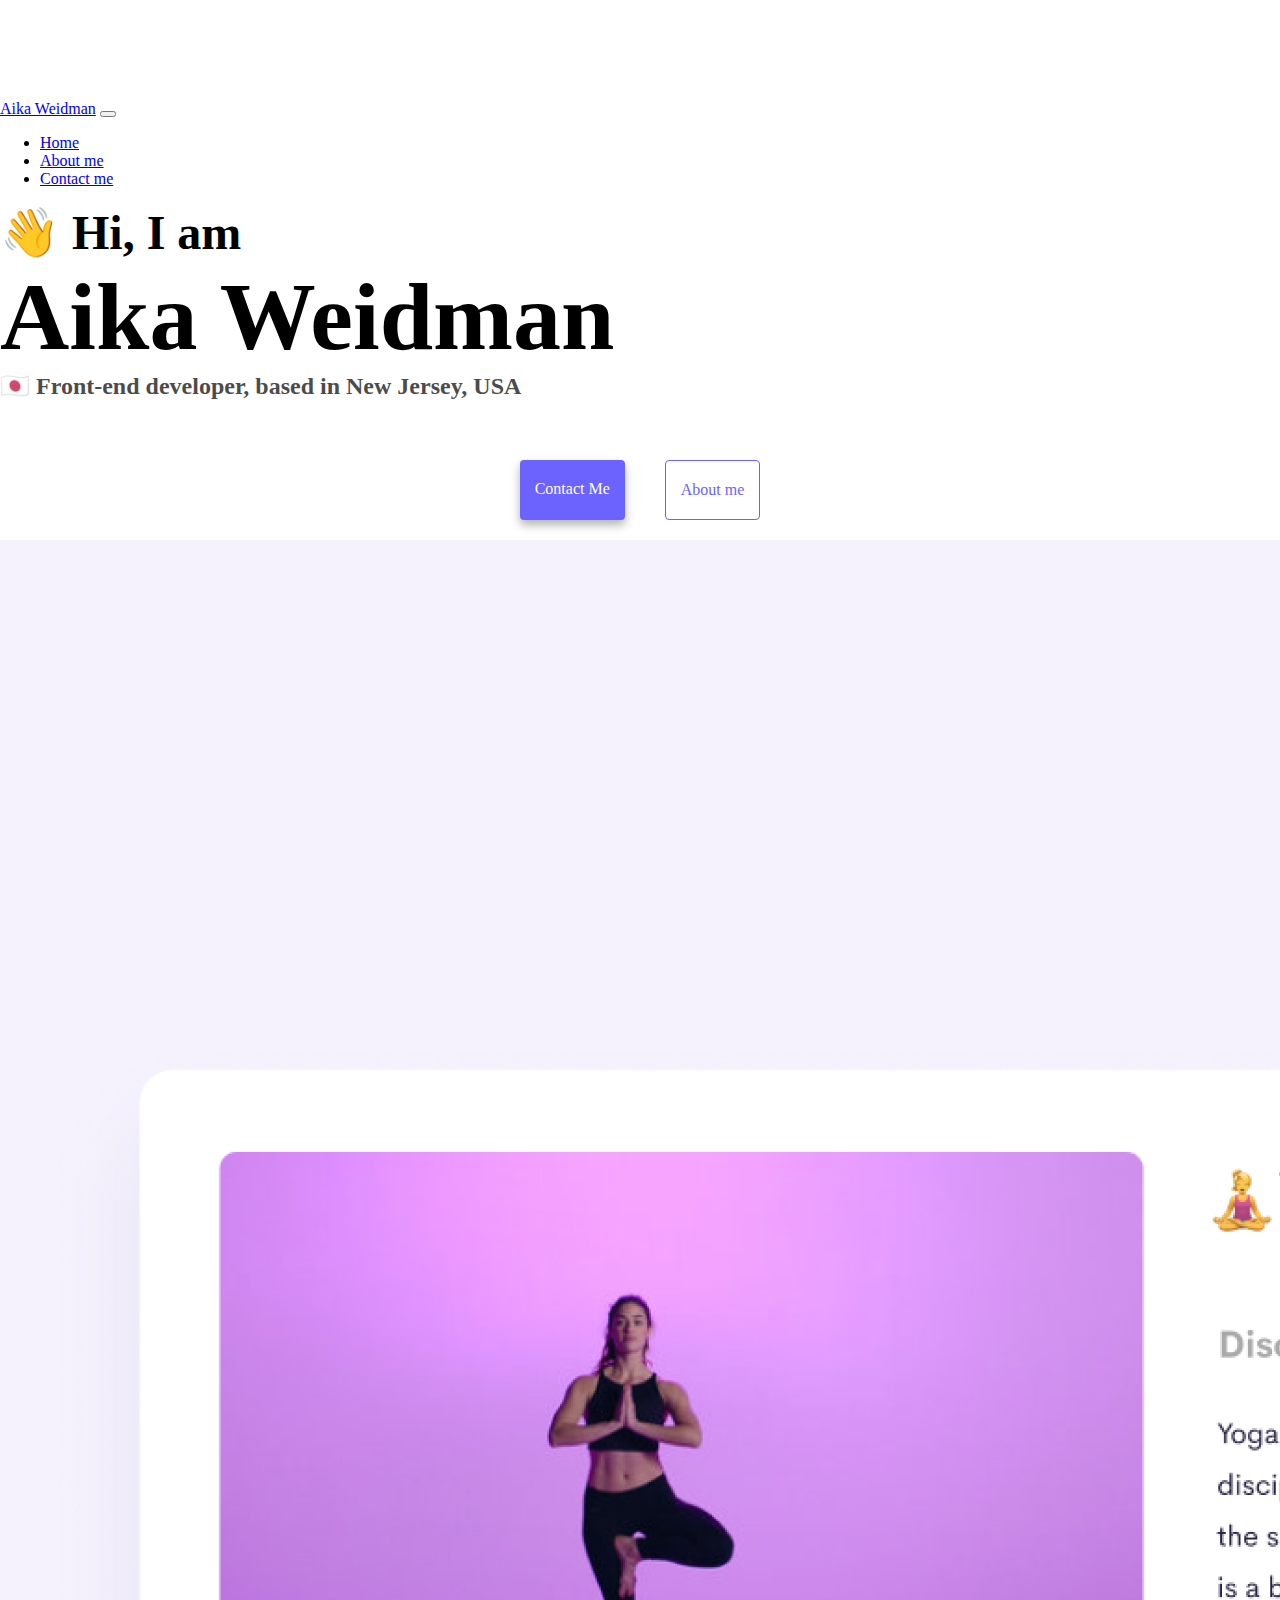
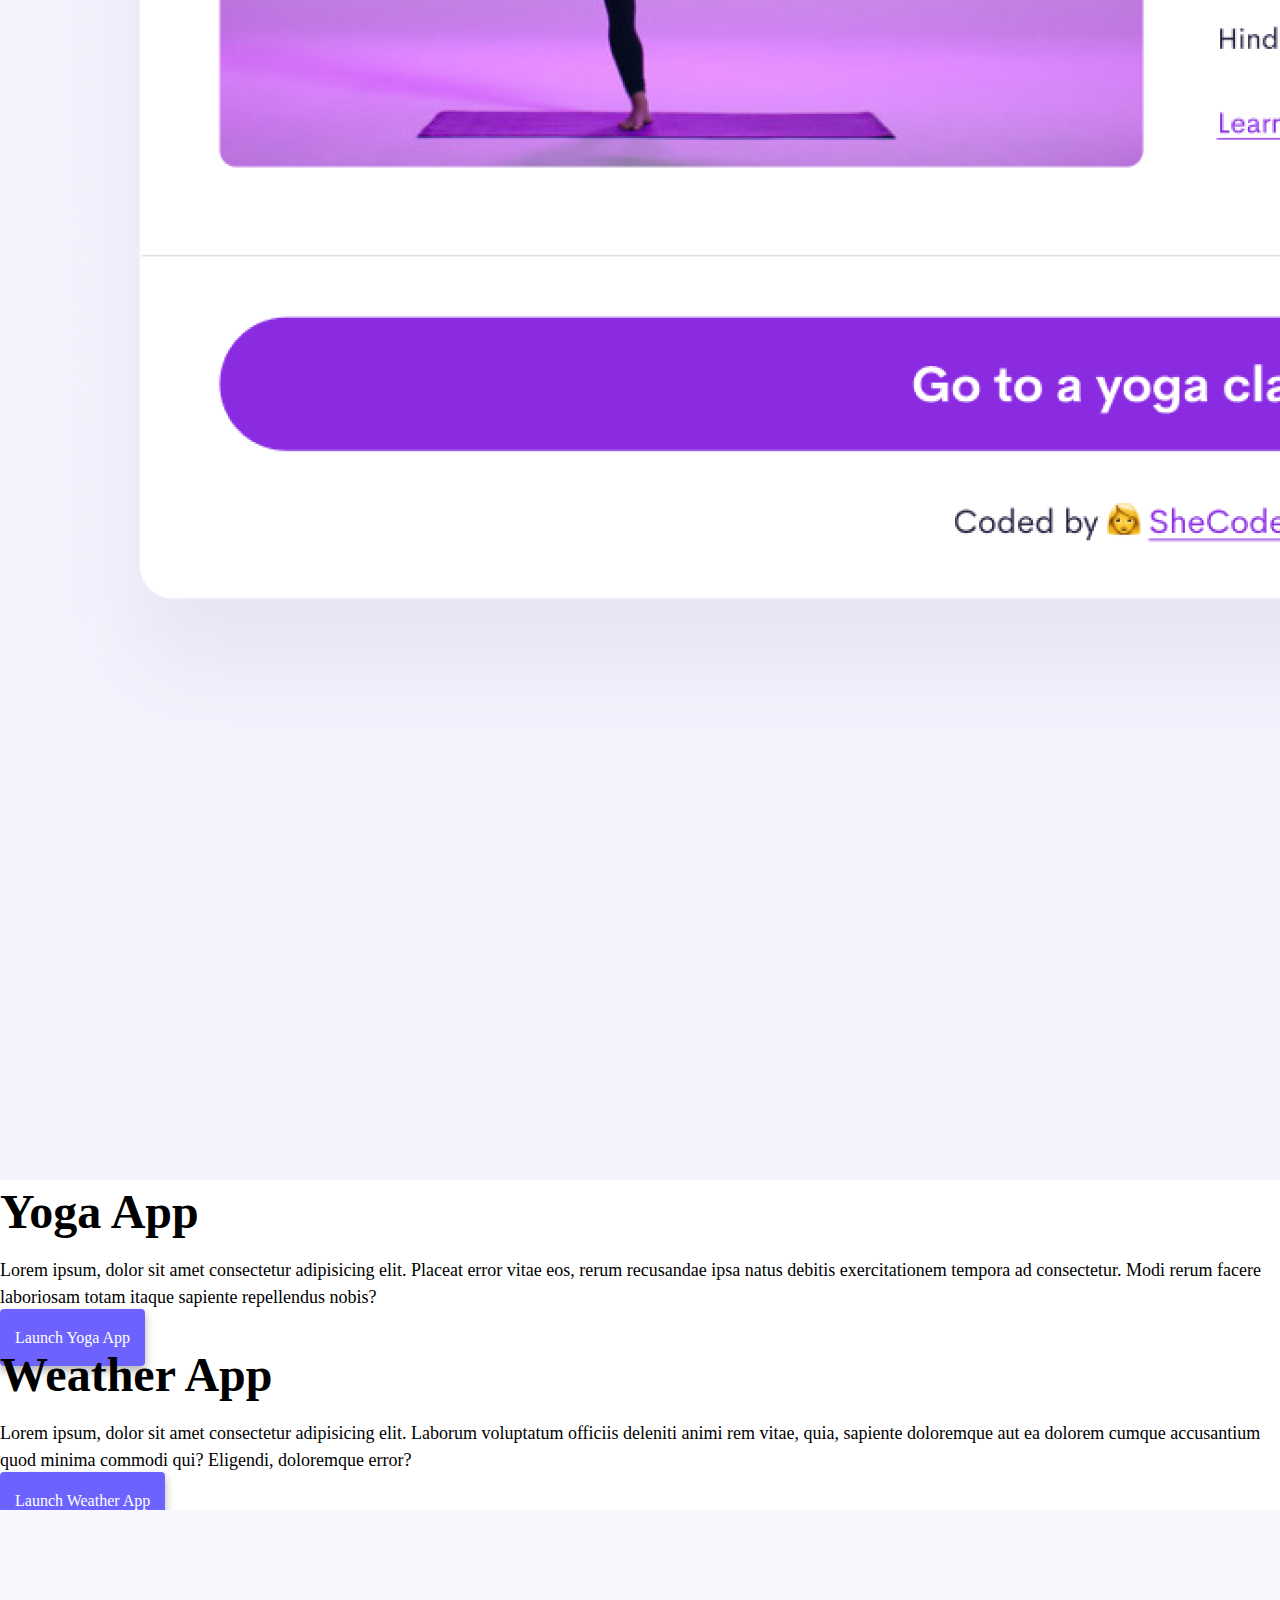
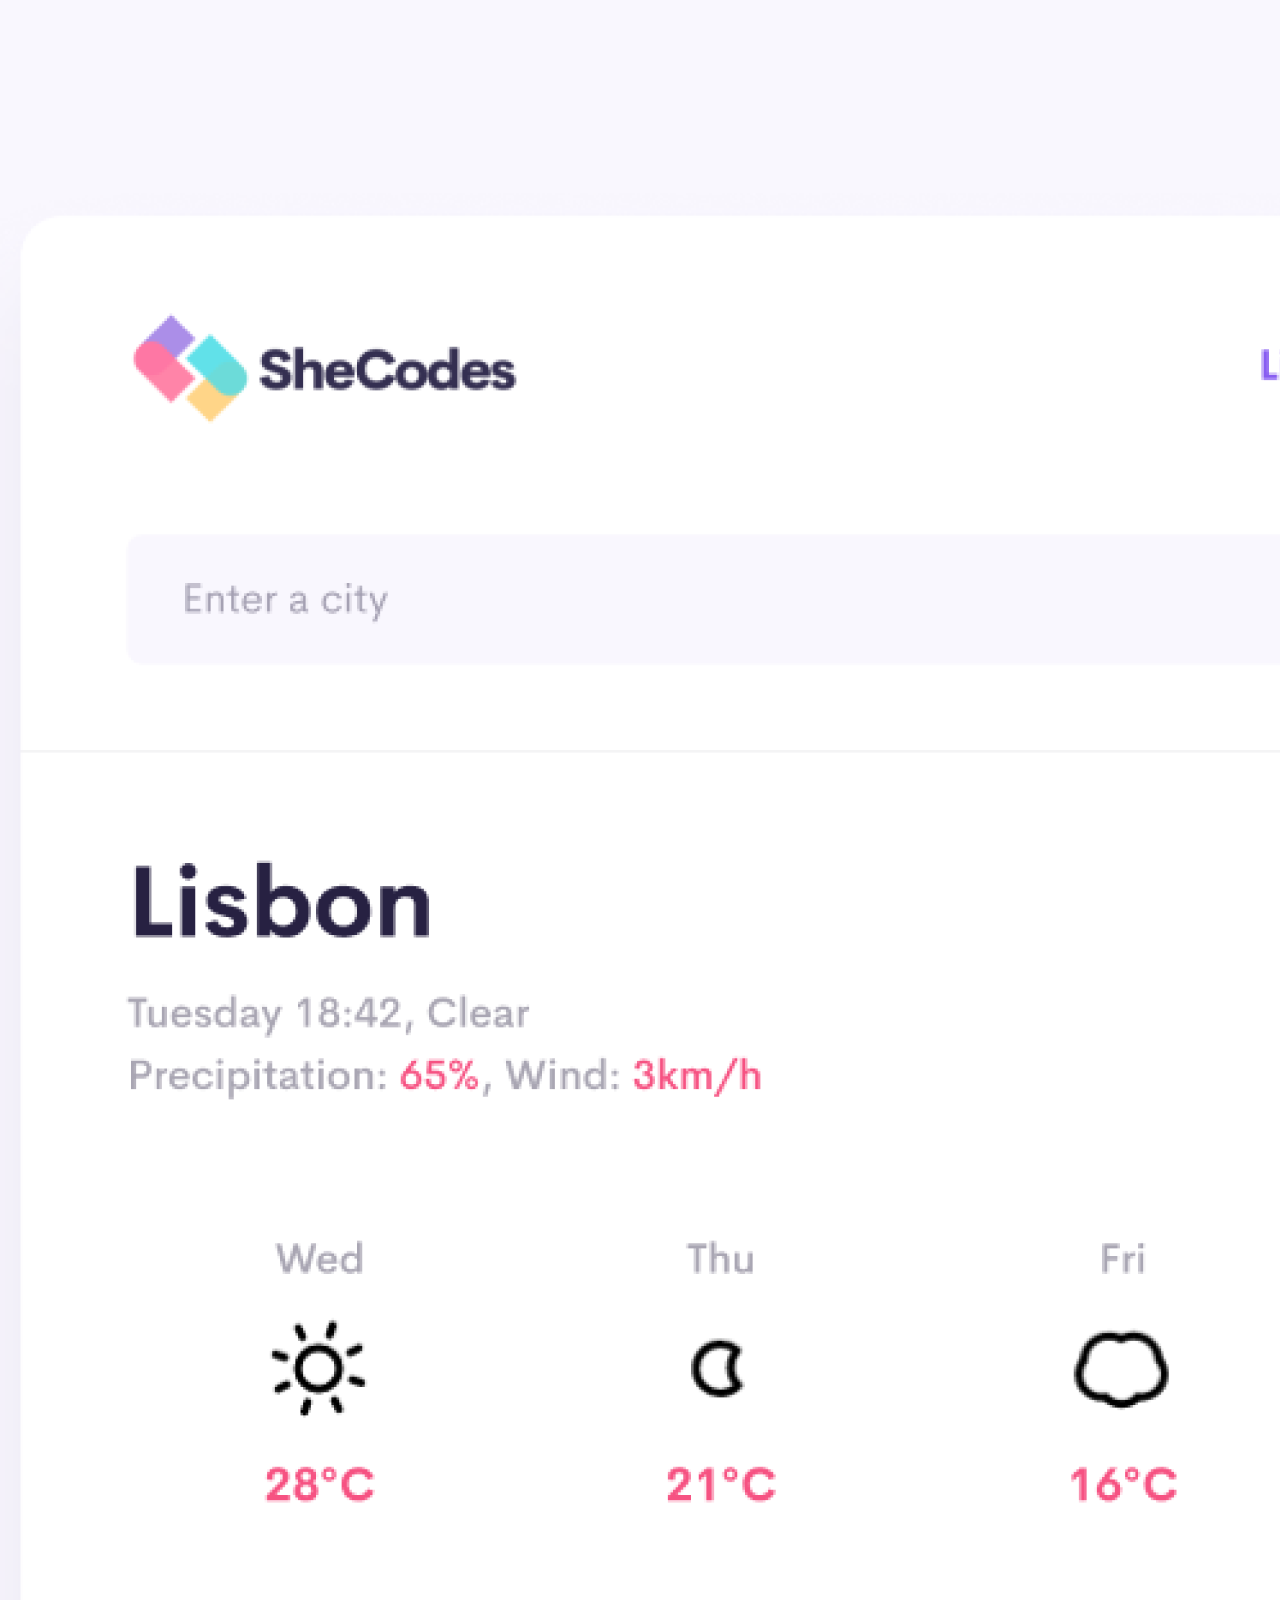
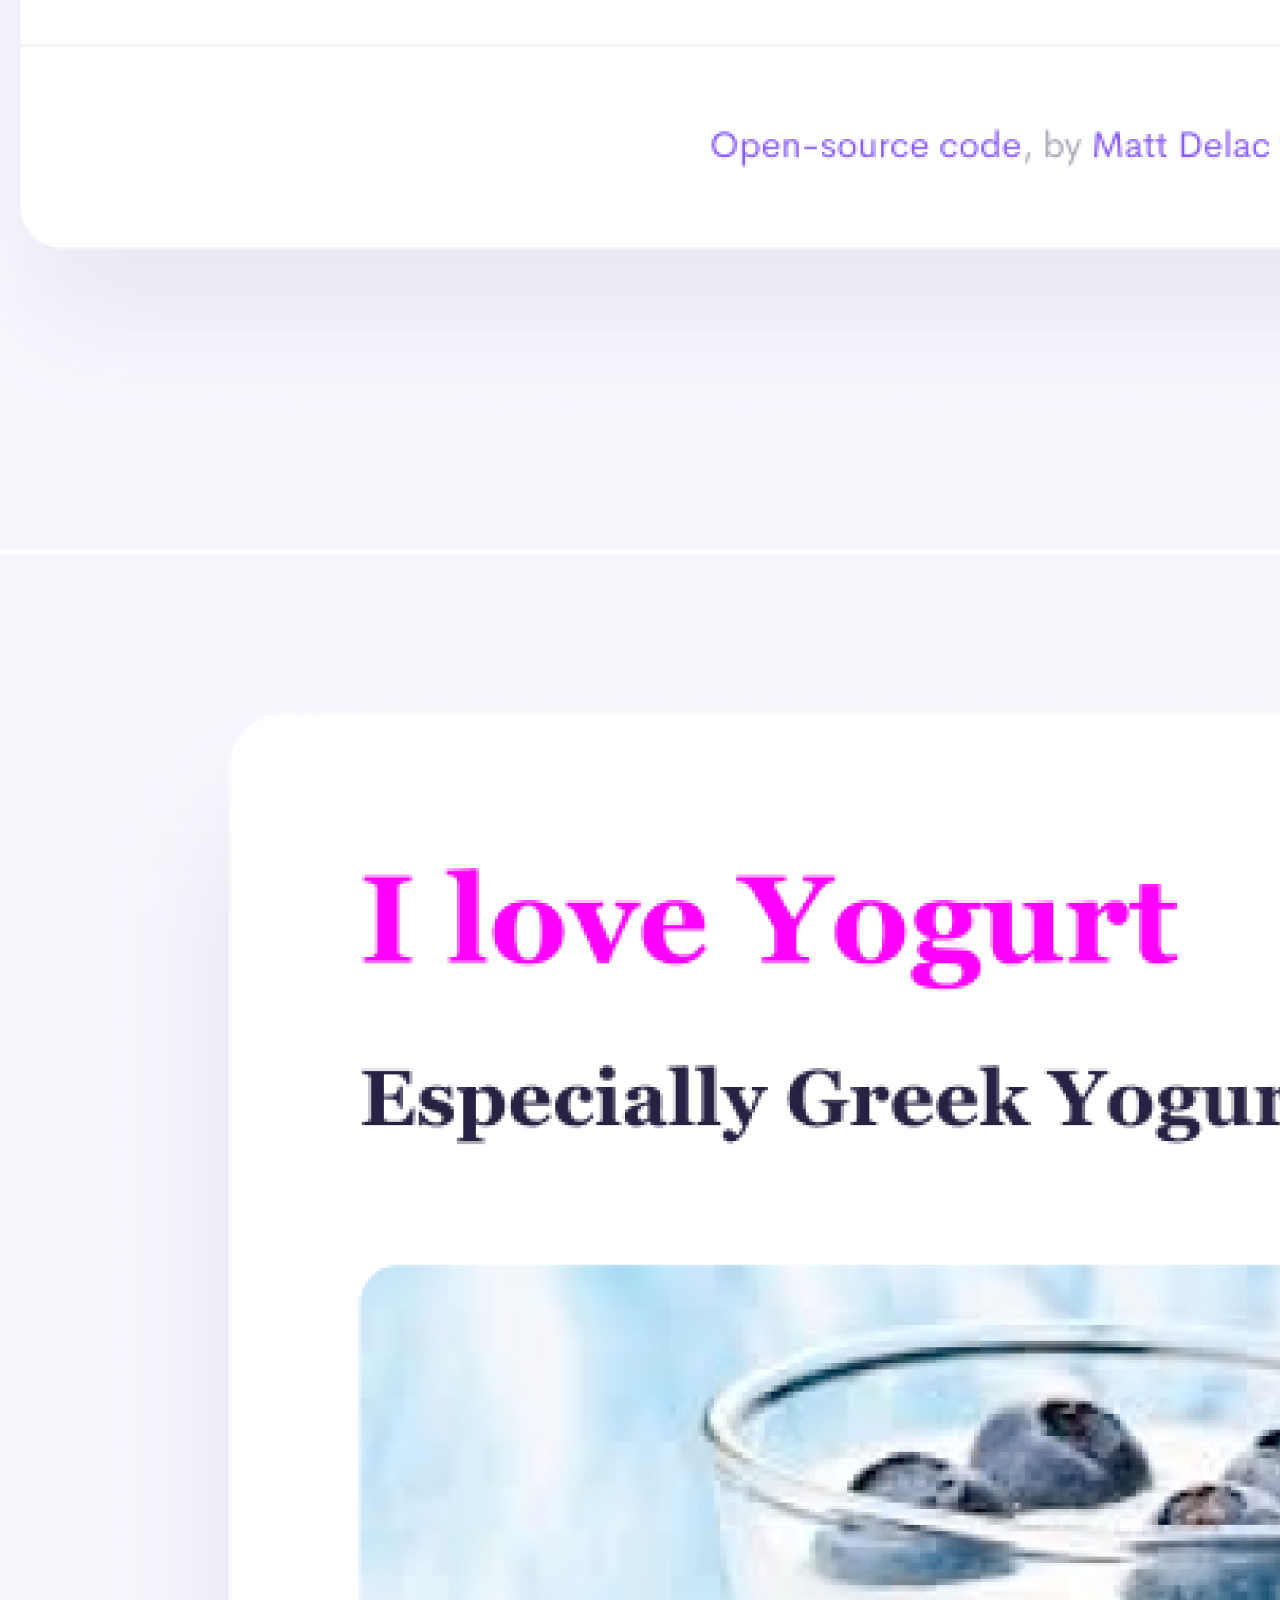
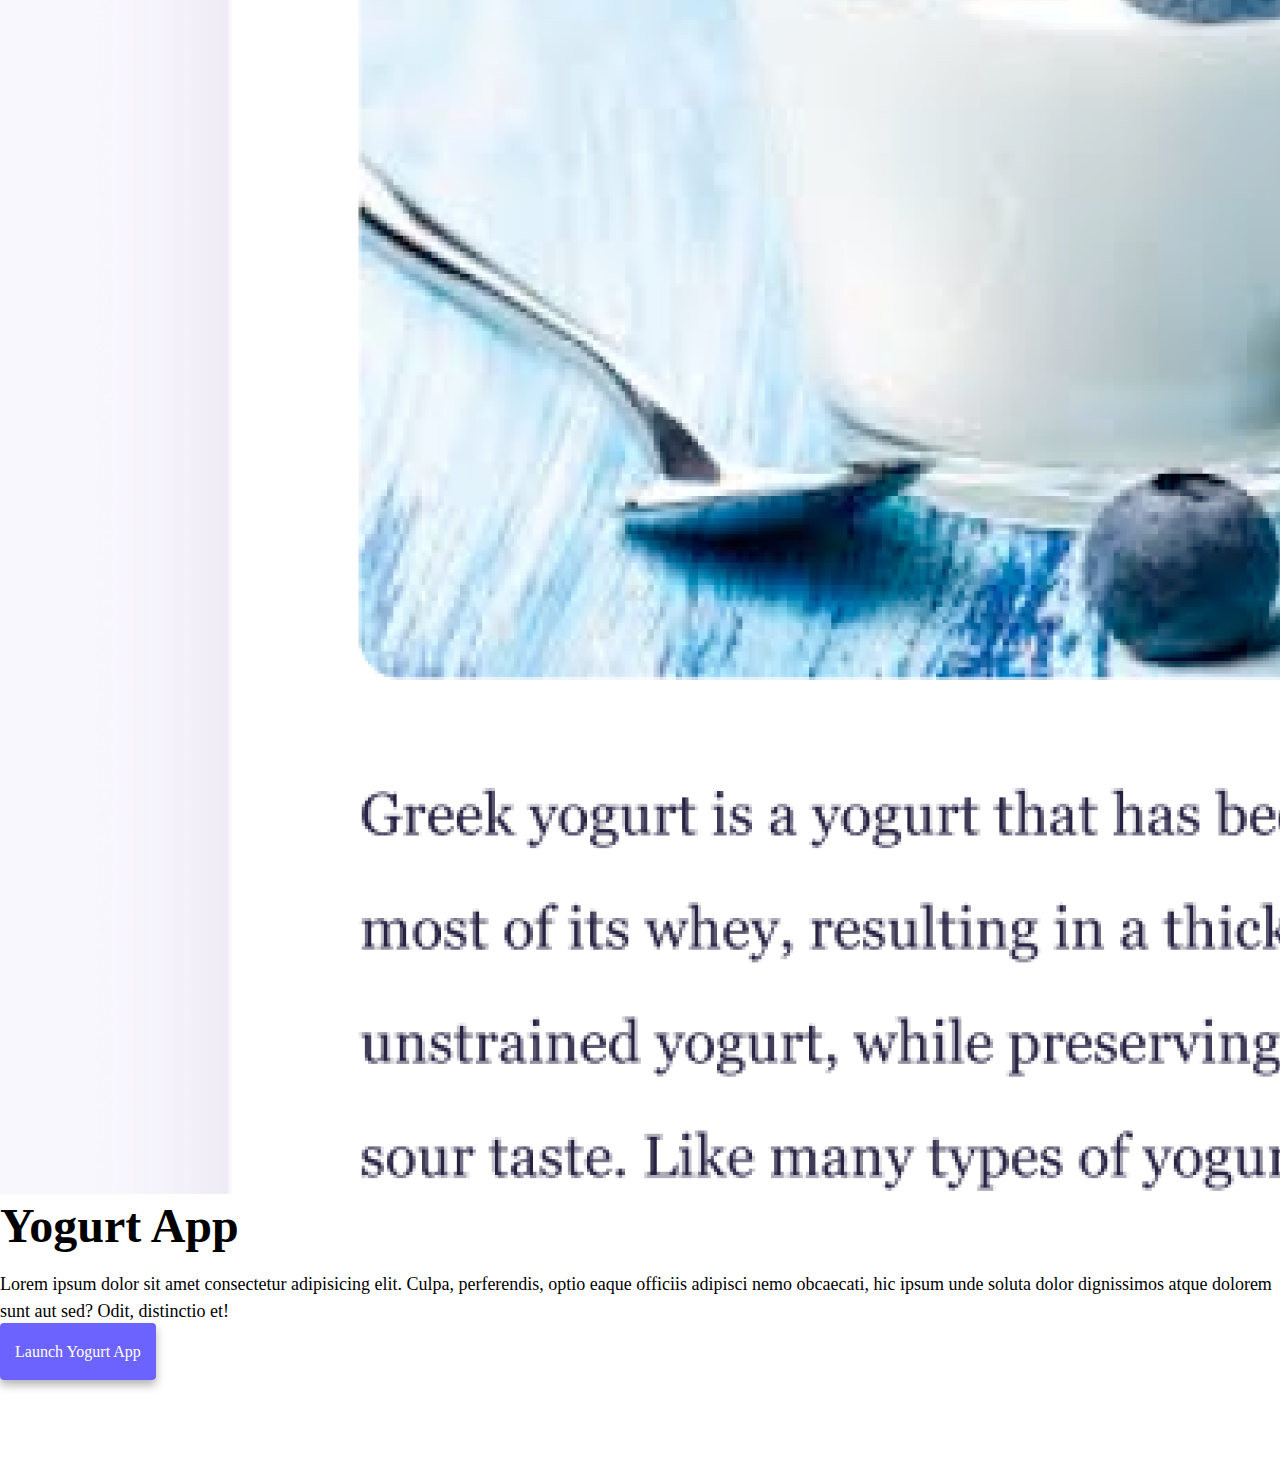
<file: index.html>
<!DOCTYPE html>
<html lang="en">
  <head>
    <meta charset="UTF-8" />
    <meta http-equiv="X-UA-Compatible" content="IE=edge" />
    <meta name="viewport" content="width=device-width, initial-scale=1.0" />
    <meta
      name="description"
      content="Aika Weidman is a front-end developer based in New Jersey, USA. Check out her projects and contact her for job inquiries"
    />
    <link
      href="https://cdn.jsdelivr.net/npm/bootstrap@5.3.2/dist/css/bootstrap.min.css"
      rel="stylesheet"
      integrity="sha384-T3c6CoIi6uLrA9TneNEoa7RxnatzjcDSCmG1MXxSR1GAsXEV/Dwwykc2MPK8M2HN"
      crossorigin="anonymous"
    />
    <script
      src="https://cdn.jsdelivr.net/npm/bootstrap@5.3.2/dist/js/bootstrap.bundle.min.js"
      integrity="sha384-C6RzsynM9kWDrMNeT87bh95OGNyZPhcTNXj1NW7RuBCsyN/o0jlpcV8Qyq46cDfL"
      crossorigin="anonymous"
    ></script>
    <title>Front-end developer: Aika Weidman</title>
    <link rel="stylesheet" href="/style/styles.css" />
  </head>
  <body>
    <nav class="navbar navbar-expand-lg navbar-light bg-light fixed-top">
      <div class="container">
        <a class="navbar-brand" href="/">Aika Weidman</a>
        <button
          class="navbar-toggler"
          type="button"
          data-bs-toggle="collapse"
          data-bs-target="#navbarNav"
          aria-controls="navbarNav"
          aria-expanded="false"
          aria-label="Toggle navigation"
        >
          <span class="navbar-toggler-icon"></span>
        </button>
        <div class="collapse navbar-collapse" id="navbarNav">
          <ul class="navbar-nav">
            <li class="nav-item">
              <a
                class="nav-link active"
                aria-current="page"
                href="/"
                title="Homepage"
                >Home</a
              >
            </li>
            <li class="nav-item">
              <a class="nav-link" href="/about.html" title="About Aika Weidman"
                >About me</a
              >
            </li>
            <li class="nav-item">
              <a
                class="nav-link"
                href="/about.html#contact"
                title="Contac Aika Weidman"
                >Contact me</a
              >
            </li>
          </ul>
        </div>
      </div>
    </nav>

    <h2 class="text-center">👋 Hi, I am</h2>
    <h1 class="text-center">Aika Weidman</h1>
    <h3 class="text-center">
      🇯🇵 Front-end developer, based in New Jersey, USA
    </h3>
    <div class="navigation-links mb-5">
      <a
        href="/about.html#contact"
        class="primary-link"
        title="Contact Aika Weidman"
        >Contact me</a
      >
      <a href="/about.html" class="secondary-link" title="About Aika Weidman"
        >About me</a
      >
    </div>

    <div class="container">
      <div class="row">
        <div class="col-md-6">
          <img
            src="/images/yoga.png"
            alt="Yoga project"
            class="img-fluid rounded d-none d-sm-block"
          />
        </div>
        <div class="col-sm-6">
          <h2 class="mb-3">Yoga App</h2>
          <p>
            Lorem ipsum, dolor sit amet consectetur adipisicing elit. Placeat
            error vitae eos, rerum recusandae ipsa natus debitis exercitationem
            tempora ad consectetur. Modi rerum facere laboriosam totam itaque
            sapiente repellendus nobis?
          </p>
          <div class="mt-5">
            <a href="#" class="primary-link project-link" title="Yoga project"
              >Launch Yoga App</a
            >
          </div>
        </div>
      </div>
      <div class="row mt-5">
        <div class="col-sm-6">
          <h2 class="mb-3">Weather App</h2>
          <p>
            Lorem ipsum, dolor sit amet consectetur adipisicing elit. Laborum
            voluptatum officiis deleniti animi rem vitae, quia, sapiente
            doloremque aut ea dolorem cumque accusantium quod minima commodi
            qui? Eligendi, doloremque error?
          </p>
          <div class="mt-5">
            <a
              href="#"
              class="primary-link project-link"
              title="Weather project"
              >Launch Weather App</a
            >
          </div>
        </div>
        <div class="col-sm-6">
          <img
            src="/images/weather.png"
            alt="Weather project"
            class="img-fluid rounded d-none d-sm-block"
          />
        </div>
      </div>
      <div class="row mt-5">
        <div class="col-sm-6">
          <img
            src="/images/yogurt.png"
            alt="Yogurt project"
            class="img-fluid rounded d-none d-sm-block"
          />
        </div>
        <div class="col-sm-6">
          <h2 class="mb-3">Yogurt App</h2>
          <p>
            Lorem ipsum dolor sit amet consectetur adipisicing elit. Culpa,
            perferendis, optio eaque officiis adipisci nemo obcaecati, hic ipsum
            unde soluta dolor dignissimos atque dolorem sunt aut sed? Odit,
            distinctio et!
          </p>
          <div class="mt-5">
            <a
              href="#"
              class="primary-link project-link"
              title="Weather project"
              >Launch Yogurt App</a
            >
          </div>
        </div>
      </div>
    </div>
  </body>
</html>
</file>
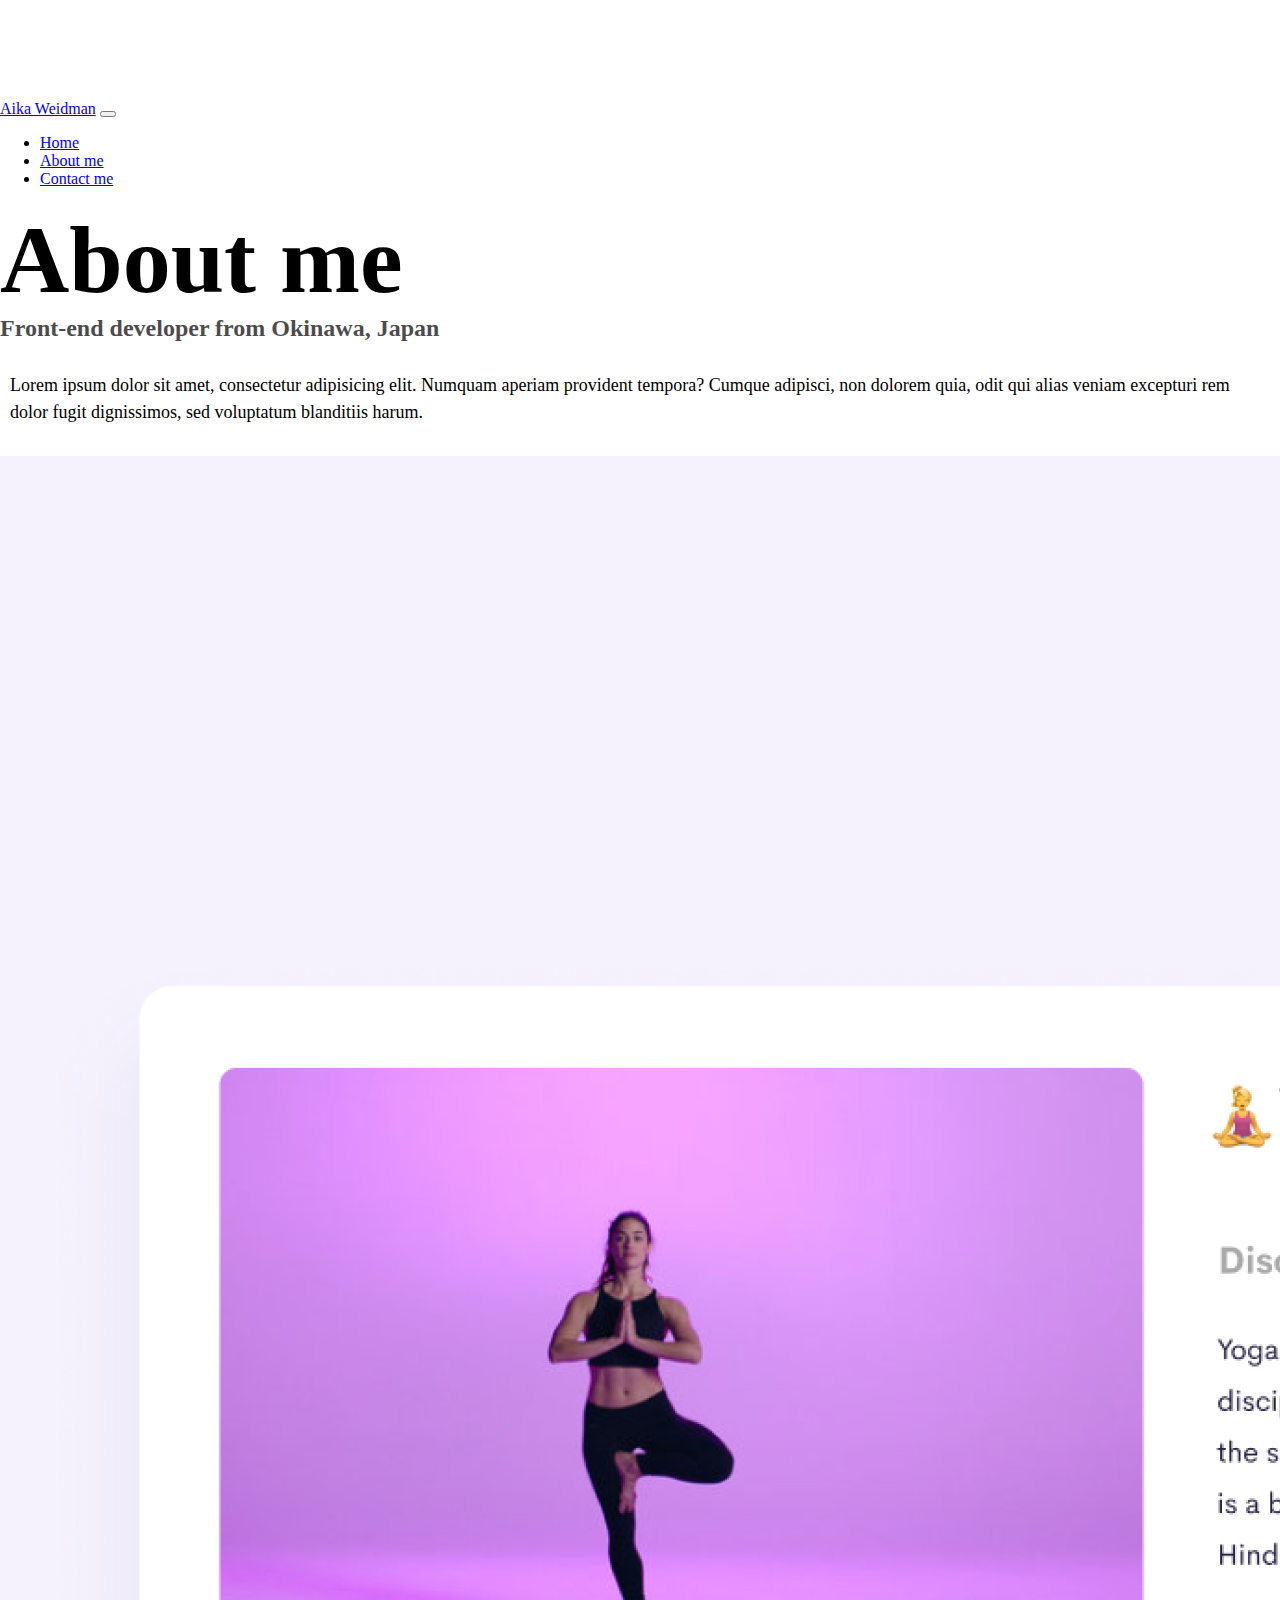
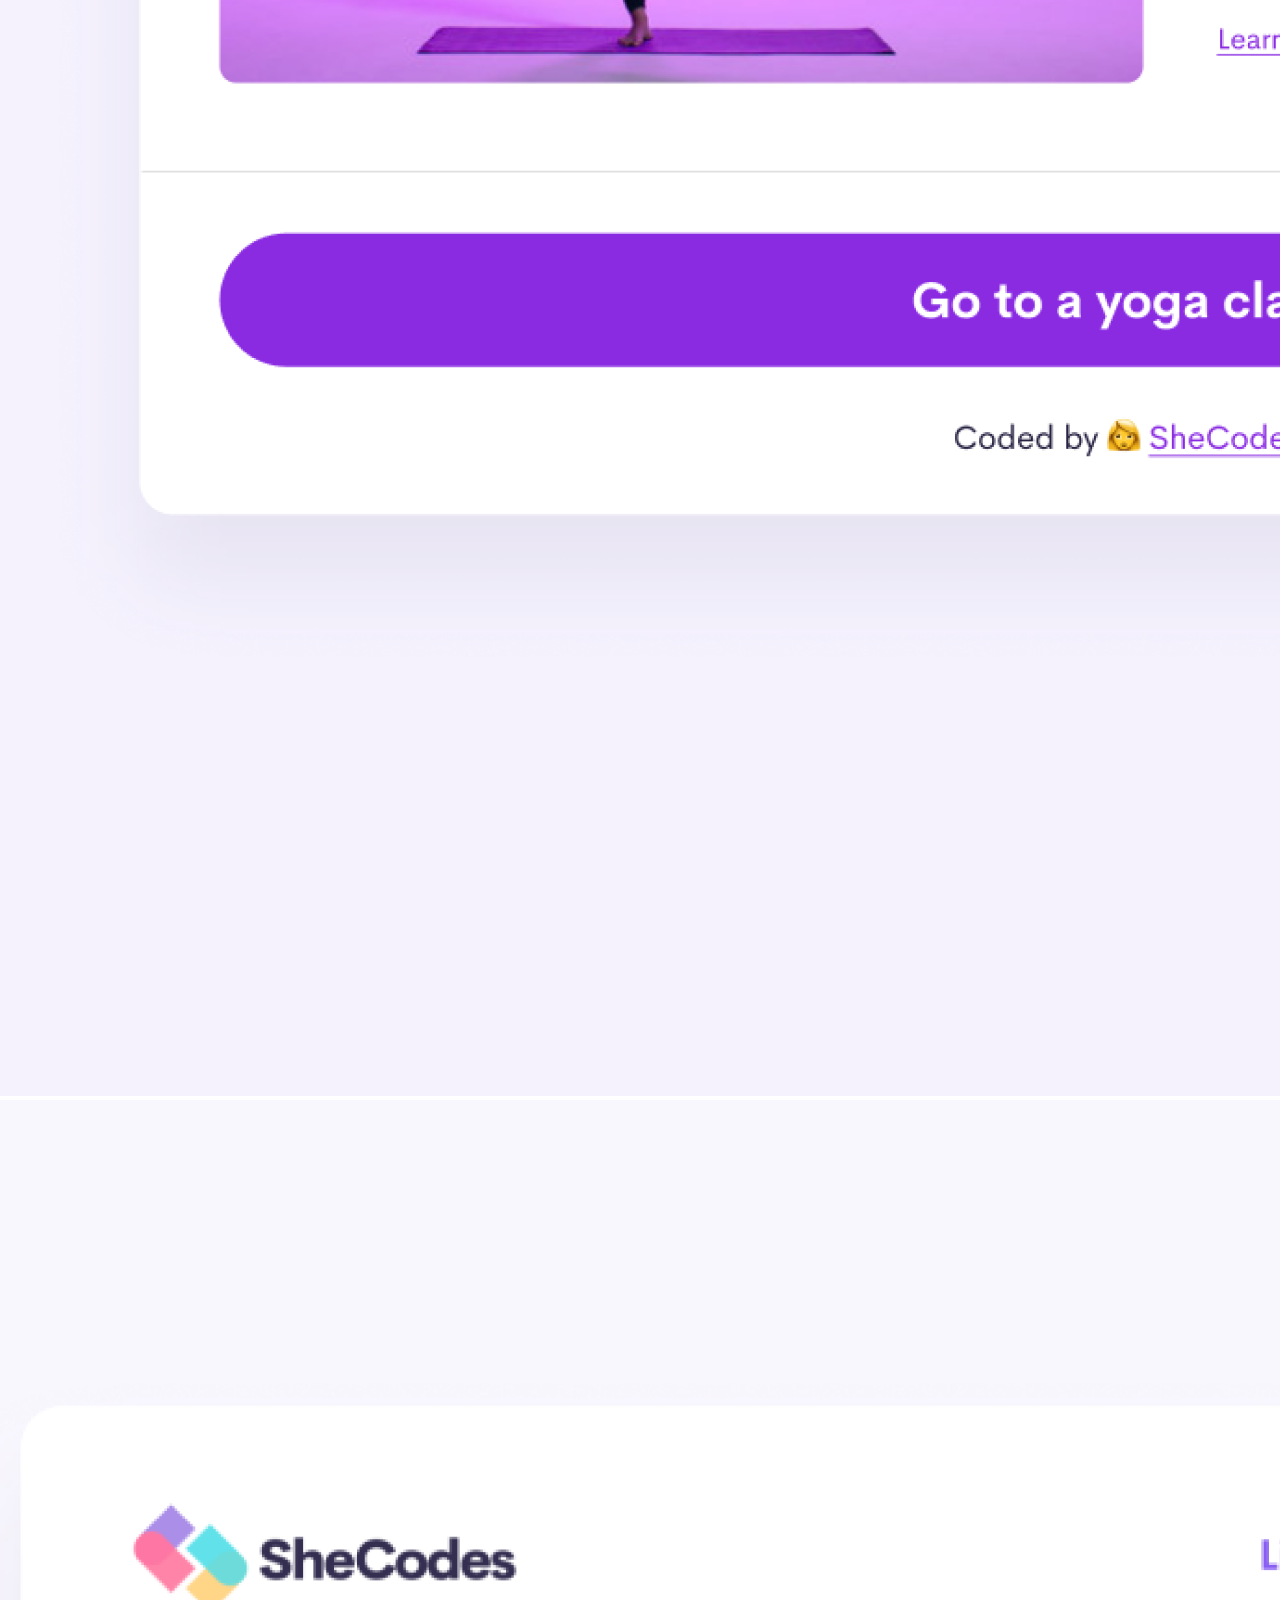
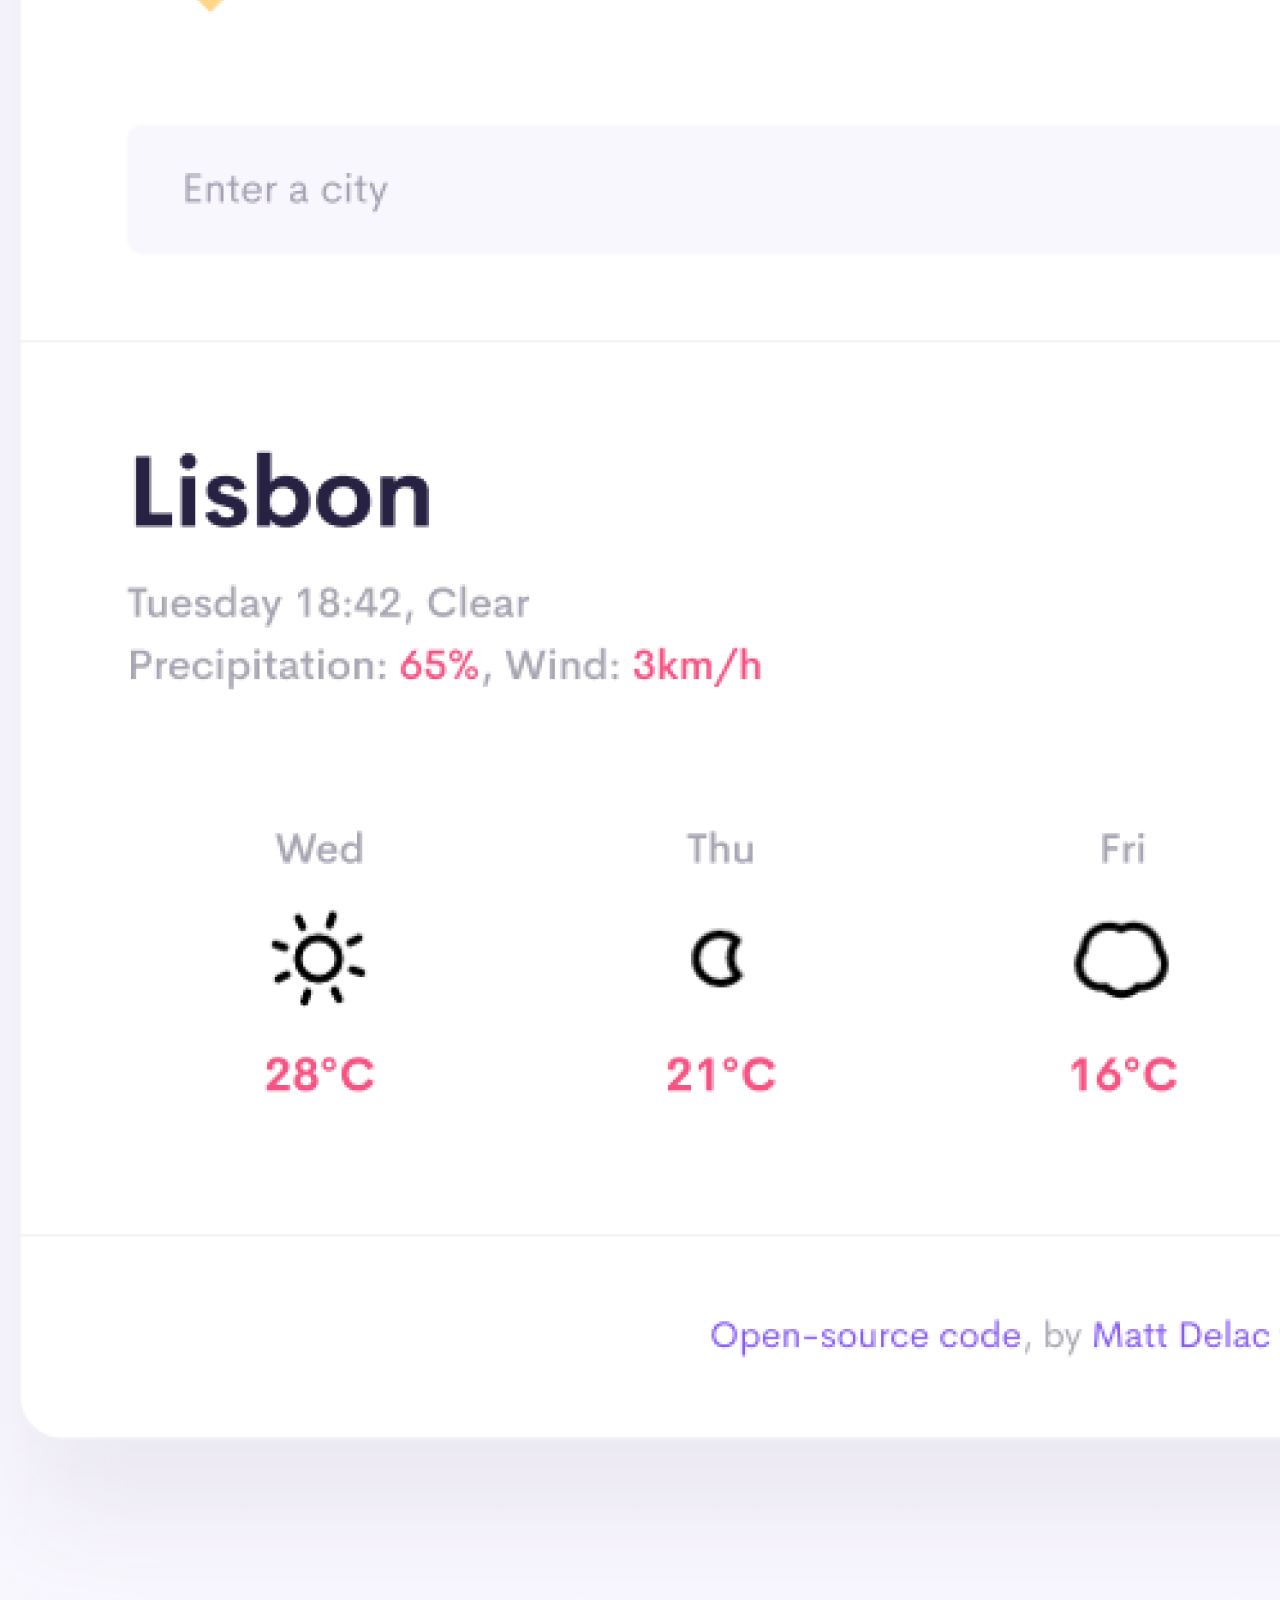
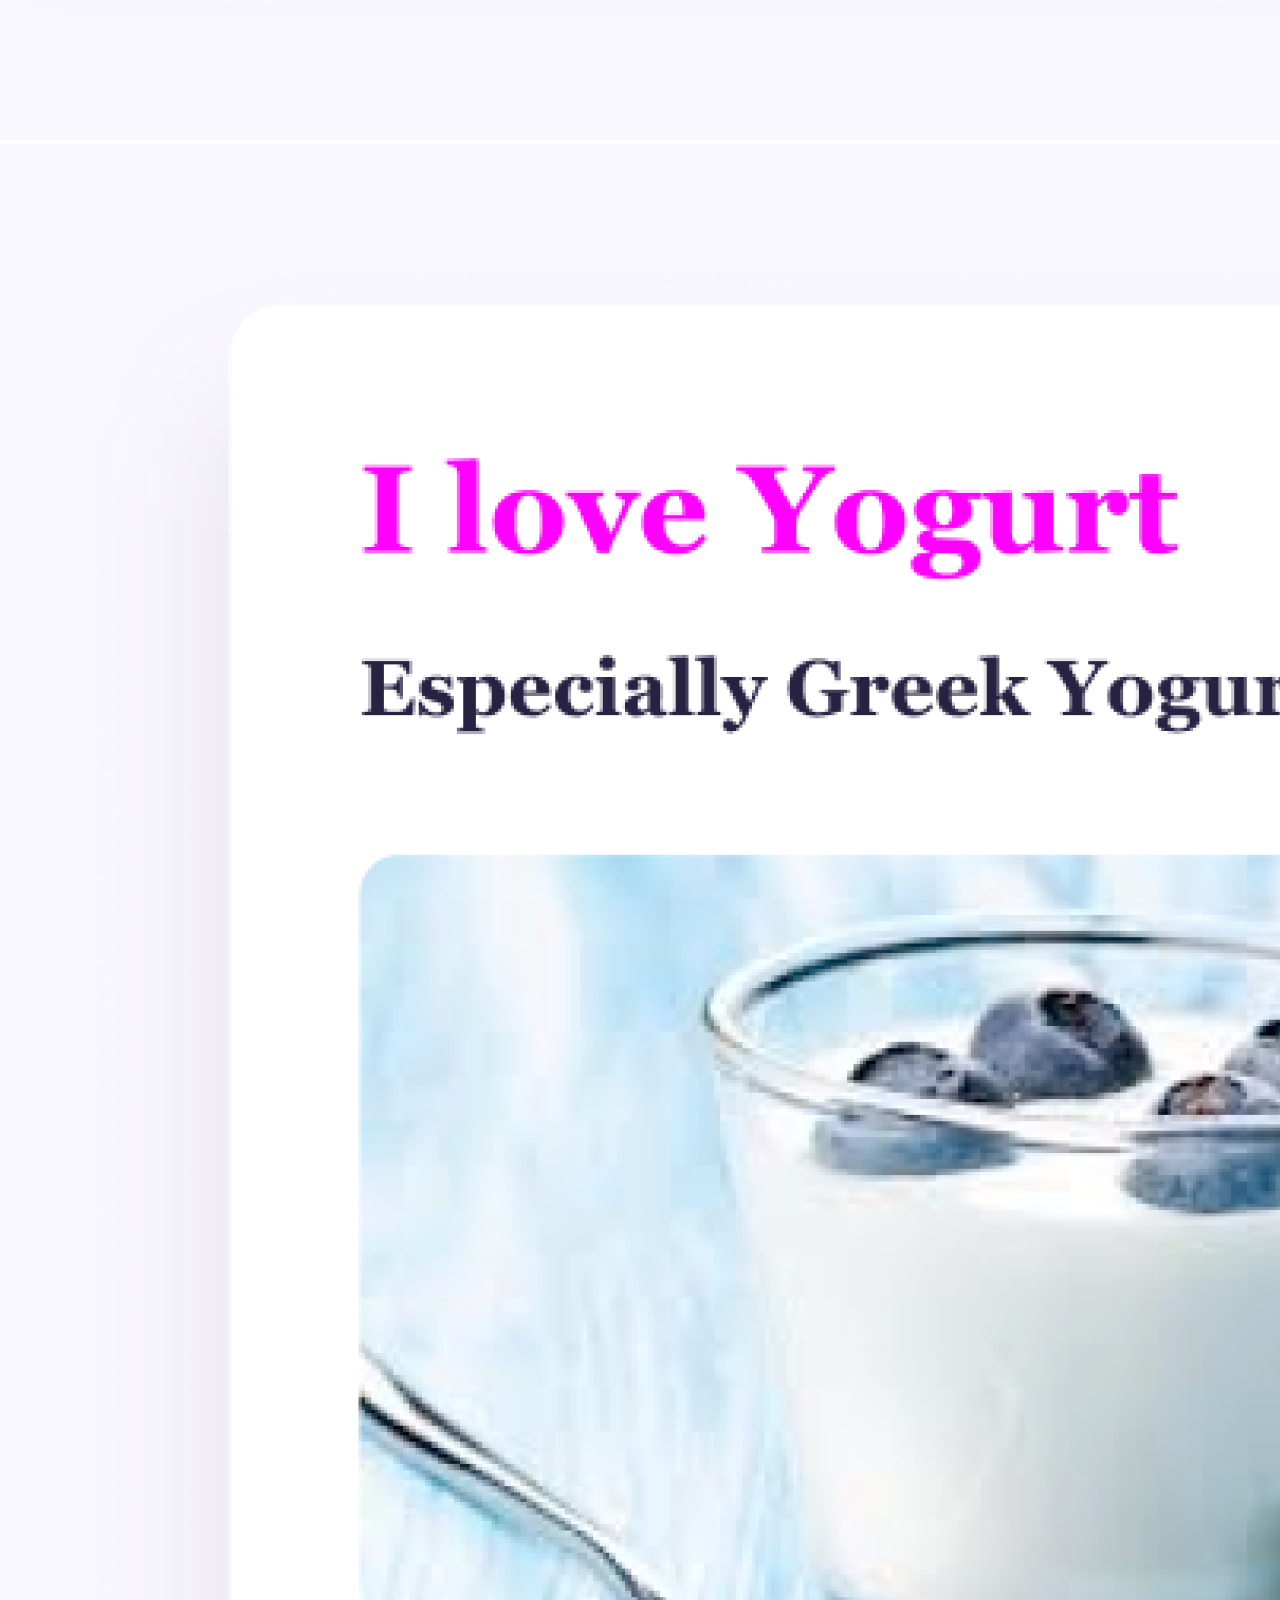
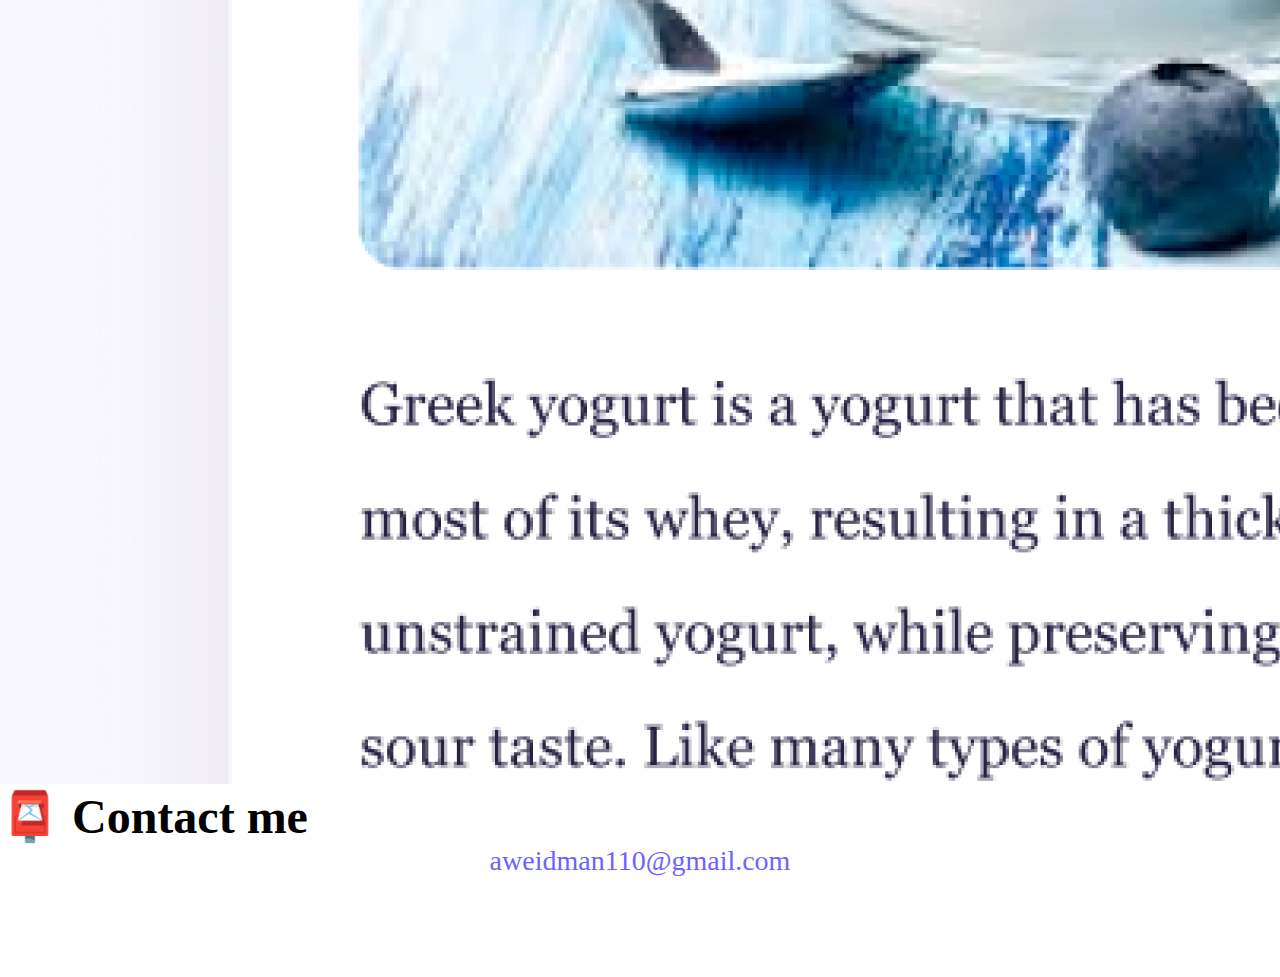
<file: about.html>
<!DOCTYPE html>
<html lang="en">
  <head>
    <meta charset="UTF-8" />
    <meta http-equiv="X-UA-Compatible" content="IE=edge" />
    <meta name="viewport" content="width=device-width, initial-scale=1.0" />
    <link
      href="https://cdn.jsdelivr.net/npm/bootstrap@5.3.2/dist/css/bootstrap.min.css"
      rel="stylesheet"
      integrity="sha384-T3c6CoIi6uLrA9TneNEoa7RxnatzjcDSCmG1MXxSR1GAsXEV/Dwwykc2MPK8M2HN"
      crossorigin="anonymous"
    />
    <script
      src="https://cdn.jsdelivr.net/npm/bootstrap@5.3.2/dist/js/bootstrap.bundle.min.js"
      integrity="sha384-C6RzsynM9kWDrMNeT87bh95OGNyZPhcTNXj1NW7RuBCsyN/o0jlpcV8Qyq46cDfL"
      crossorigin="anonymous"
    ></script>
    <link rel="stylesheet" href="/style/styles.css" />
    <title>About me: Aika Weidman</title>
    <meta name="description" content="About Aika Weidman, a front-end developer based in New Jersey">
  </head>
  <body>
    <nav class="navbar navbar-expand-lg navbar-light bg-light fixed-top">
      <div class="container">
        <a class="navbar-brand" href="/" title="Homepage">Aika Weidman</a>
        <button
          class="navbar-toggler"
          type="button"
          data-bs-toggle="collapse"
          data-bs-target="#navbarNav"
          aria-controls="navbarNav"
          aria-expanded="false"
          aria-label="Toggle navigation"
        >
          <span class="navbar-toggler-icon"></span>
        </button>
        <div class="collapse navbar-collapse" id="navbarNav">
          <ul class="navbar-nav">
            <li class="nav-item">
              <a class="nav-link" aria-current="page" href="/" title="Homepage">Home</a>
            </li>
            <li class="nav-item">
              <a class="nav-link active" href="/about.html" title="About Aika Weidman">About me</a>
            </li>
            <li class="nav-item">
              <a class="nav-link" href="/about.html#contact" title="Contact Aika Weidman">Contact me</a>
            </li>
          </ul>
        </div>
      </div>
    </nav>

    <!-- <a href="index.html" class="homepage-link">Back to homepage</a> -->
    <h1 class="text-center">About me</h1>
    <h3 class="text-center">Front-end developer from Okinawa, Japan</h3>
    <div class="about-paragraphs text-center">
      <p>
        Lorem ipsum dolor sit amet, consectetur adipisicing elit. Numquam
        aperiam provident tempora? Cumque adipisci, non dolorem quia, odit qui
        alias veniam excepturi rem dolor fugit dignissimos, sed voluptatum
        blanditiis harum.
      </p>
    </div>

    <div class="container">
      <div class="row">
        <div class="col-sm-4">
          <img
            src="/images/yoga.png"
            alt="Yoga project"
            class="img-fluid p-2 mb-4 shadow rounded"
          />
        </div>
        <div class="col-sm-4">
          <img
            src="/images/weather.png"
            alt="Weather project"
            class="img-fluid p-2 mb-4 shadow rounded"
          />
        </div>
        <div class="col-sm-4">
          <img
            src="/images/yogurt.png"
            alt="Yogurt project"
            class="img-fluid p-2 mb-4 shadow rounded"
          />
        </div>
      </div>
    </div>

    <div id="contact" class="mt-5">
      <h2 class="text-center">📮 Contact me</h2>
      <a href="mailto:aweidman110@gmail.com" class="email-link">
        aweidman110@gmail.com
      </a>
    </div>
  </body>
</html>
</file>
<file: style/styles.css>
:root {
  --primary-color: #6c63ff;
  --secondary-color: #f5f2fe;
  --box-shadow: 0 5px 10px rgba(0, 0, 0, 0.3);
}

body {
  margin: 100px 0;
}

h1,
h2,
h3 {
  margin: 0;
}

h1 {
  font-size: 96px;
}



h2 {
  font-size: 48px;
}

h3 {
  font-size: 24px;
  opacity: 0.7;
}

p {
  font-size: 18px;
  line-height: 1.5;
}

.navigation-links {
  display: flex;
  margin-top: 40px;
  justify-content: center;
}

.navigation-links a {
  margin: 20px;
 
}

.primary-link {
  background: var(--primary-color);
  box-shadow: var(--box-shadow);
  color: white;
  border-radius: 4px;
  padding: 20px 15px;
  text-decoration: none;
  text-transform: capitalize;
}

.primary-link:hover {
  color: white;
}

.secondary-link {
  color: var(--primary-color);
  border: 1px solid var(--primary-color);
  border-radius: 4px;
  padding: 20px 15px;
  text-decoration: none;
}

.homepage-link {
  color: var(--primary-color);
  text-align: center;
  display: block;
}

.about-paragraphs {
  margin: 30px 0;
}

.about-paragraphs p {
  margin: 10px;
}

.email-link {
  display: flex;
  justify-content: center;
  color: var(--primary-color);
  font-size: 28px;
  text-decoration: none;
}

.email-link:hover {
  text-decoration: underline;
}

@media (max-width: 576px) {
  h1 {
    font-size: 48px;
    line-height: 1.5;
  }

  h2 {
    font-size: 36px;
  }

  p {
    text-align: center;
  }

  .project-link {
    display: block;
    text-align: center;
    margin: 0 20px;
  }
}
</file>
